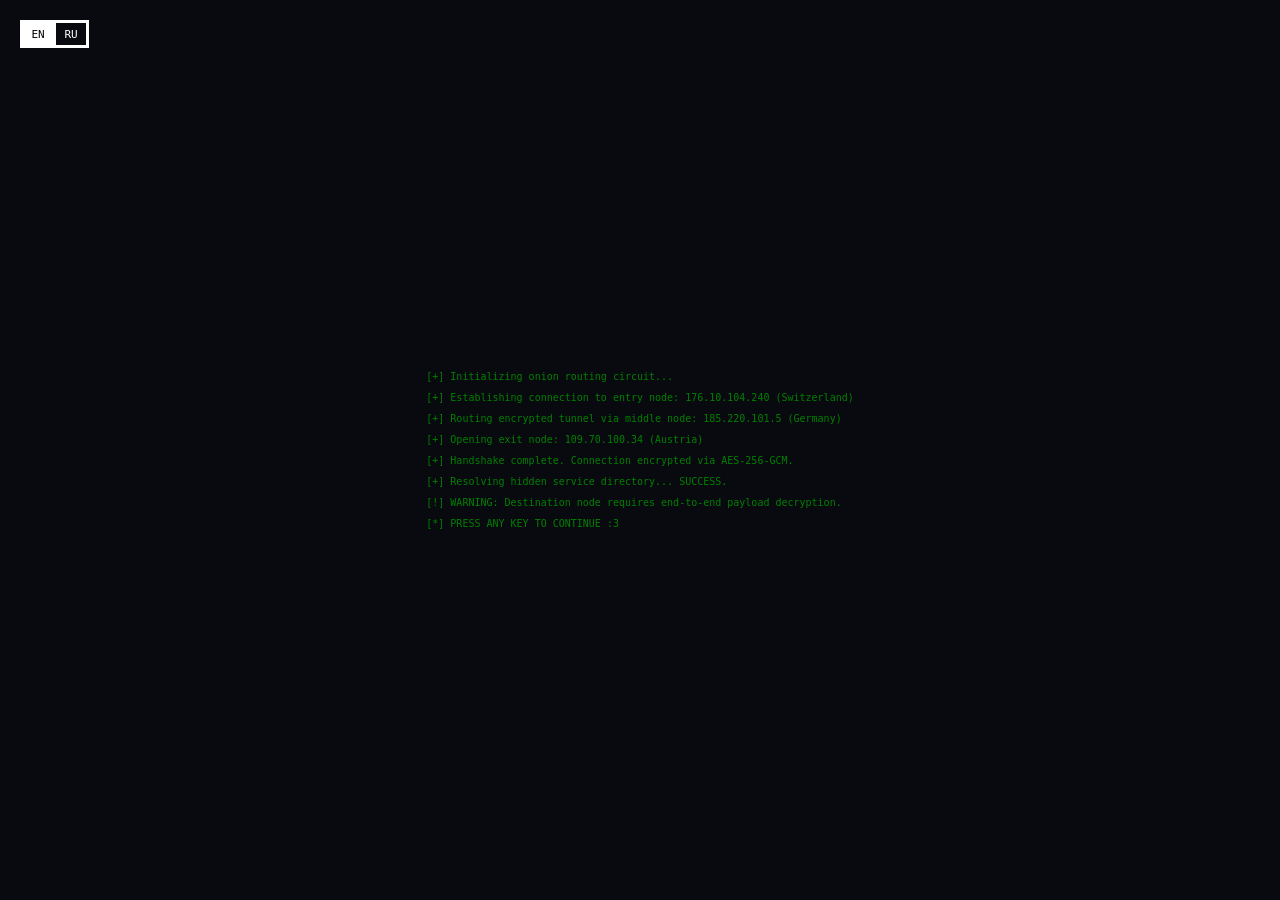
<file: index.html>
<!DOCTYPE html>
<html lang="en">
<head>
    <meta charset="UTF-8">
    <meta name="viewport" content="width=device-width, initial-scale=1.0">
    <title>Welcome</title>
    <link rel="stylesheet" href="styles.css">
</head>
<body data-i18n-title="title.welcome">

    <div class="lang-switch" role="group" aria-label="Language">
        <button type="button" class="lang-btn" data-lang="en">EN</button>
        <button type="button" class="lang-btn" data-lang="ru">RU</button>
    </div>

    <div class="welcome-text">
        <p style="--delay: 1" data-i18n="index.1">[+] Initializing onion routing circuit...</p>
        <p style="--delay: 2" data-i18n="index.2">[+] Establishing connection to entry node: 176.10.104.240 (Switzerland)</p>
        <p style="--delay: 3" data-i18n="index.3">[+] Routing encrypted tunnel via middle node: 185.220.101.5 (Germany)</p>
        <p style="--delay: 4" data-i18n="index.4">[+] Opening exit node: 109.70.100.34 (Austria)</p>
        <p style="--delay: 5" data-i18n="index.5">[+] Handshake complete. Connection encrypted via AES-256-GCM.</p>
        <p style="--delay: 6" data-i18n="index.6">[+] Resolving hidden service directory... SUCCESS.</p>
        <p style="--delay: 7" data-i18n="index.7">[!] WARNING: Destination node requires end-to-end payload decryption.</p>
        <p style="--delay: 9" data-i18n="index.8">[*] PRESS ANY KEY TO CONTINUE :3</p>
    </div>

    <script src="i18n.js"></script>
    <script>
        document.addEventListener('DOMContentLoaded', function() {
            function goToMain() {
                window.location.href = 'main.html';
            }
            document.addEventListener('keydown', goToMain);
            document.addEventListener('touchend', function (e) {
                if (e.target.closest('.lang-btn')) return;
                goToMain();
            });
        });
    </script>

</body>
</html>
</file>
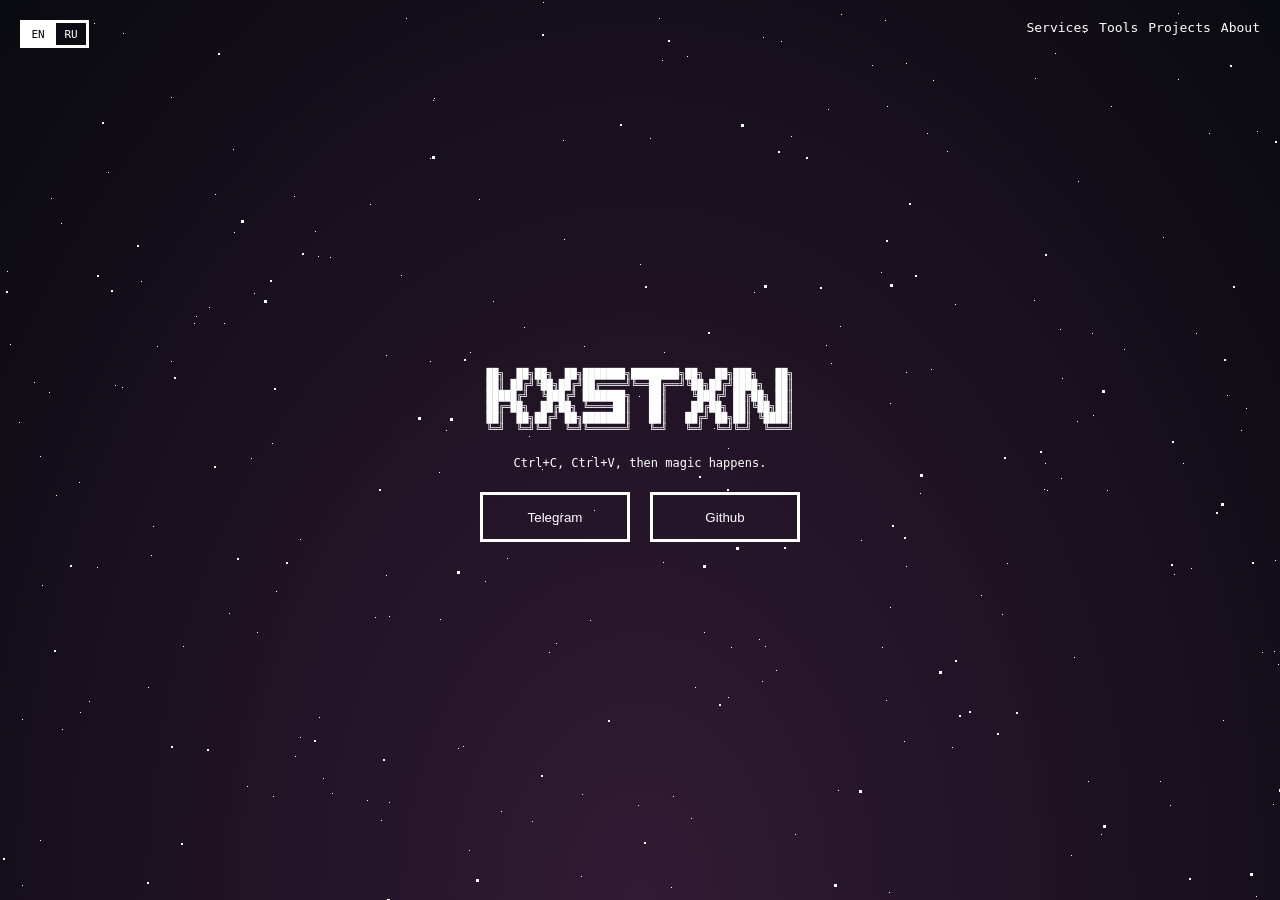
<file: main.html>
<!DOCTYPE html>
<html lang="en">
<head>
    <meta charset="UTF-8">
    <meta name="viewport" content="width=device-width, initial-scale=1.0">
    <link rel="stylesheet" href="background.css">
    <link rel="stylesheet" href="styles.css">
    <title>kxstxn :3</title>
</head>
<body data-i18n-title="title.main">
<div class="container">
  <div id="stars"></div>
  <div id="stars2"></div>
  <div id="stars3"></div>
  <div></div>
</div>

    <div class="navbar">
        <a href="services.html" data-i18n="nav.services">Services</a>
        <a href="tools.html" data-i18n="nav.tools">Tools</a>
        <a href="projects.html" data-i18n="nav.projects">Projects</a>
        <a href="about.html" data-i18n="nav.about">About</a>
        <div class="lang-switch" role="group" aria-label="Language">
            <button type="button" class="lang-btn" data-lang="en">EN</button>
            <button type="button" class="lang-btn" data-lang="ru">RU</button>
        </div>
    </div>
<div id="hero-main">
    <pre id="ascii-logo">██╗  ██╗██╗  ██╗███████╗████████╗██╗  ██╗███╗   ██╗
██║ ██╔╝╚██╗██╔╝██╔════╝╚══██╔══╝╚██╗██╔╝████╗  ██║
█████╔╝  ╚███╔╝ ███████╗   ██║    ╚███╔╝ ██╔██╗ ██║
██╔═██╗  ██╔██╗ ╚════██║   ██║    ██╔██╗ ██║╚██╗██║
██║  ██╗██╔╝ ██╗███████║   ██║   ██╔╝ ██╗██║ ╚████║
╚═╝  ╚═╝╚═╝  ╚═╝╚══════╝   ╚═╝   ╚═╝  ╚═╝╚═╝  ╚═══╝</pre>

<p class="text" data-i18n="main.tagline">Ctrl+C, Ctrl+V, then magic happens.</p>

<div id="main-buttons">
    <button class="buttons" data-i18n="main.telegram" onclick="window.location.href='https://t.me/kxstxn'">Telegram</button>
    <button class="buttons" data-i18n="main.github" onclick="window.location.href='https://github.com/kxstxn'">Github</button>
</div>

</div>

<script src="i18n.js"></script>
</body>
</html>
</file>
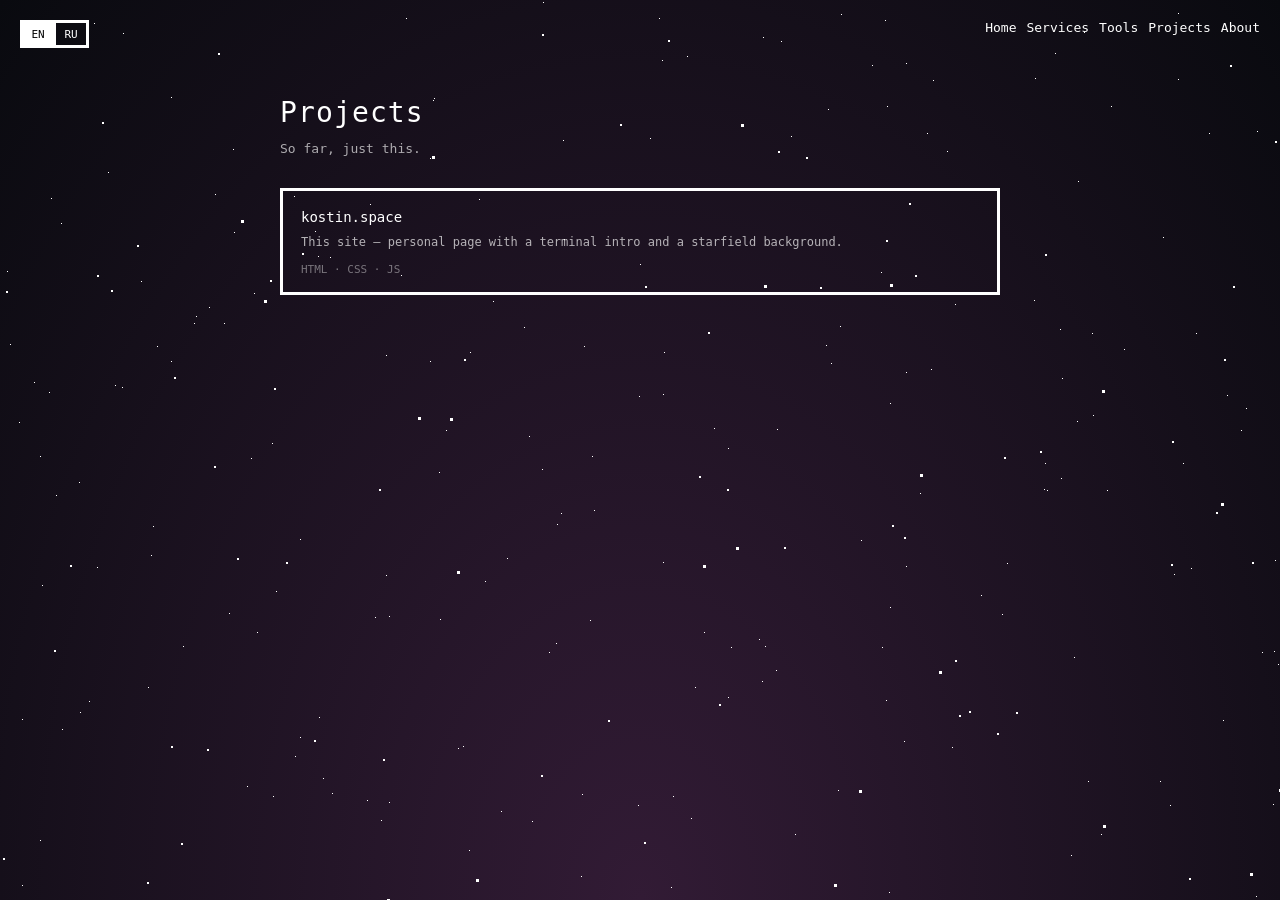
<file: projects.html>
<!DOCTYPE html>
<html lang="en">
<head>
    <meta charset="UTF-8">
    <meta name="viewport" content="width=device-width, initial-scale=1.0">
    <title>Projects — kxstxn</title>
    <link rel="stylesheet" href="background.css">
    <link rel="stylesheet" href="styles.css">
</head>
<body data-i18n-title="title.projects">
<div class="container">
  <div id="stars"></div>
  <div id="stars2"></div>
  <div id="stars3"></div>
</div>

    <div class="navbar">
        <a href="main.html" data-i18n="nav.home">Home</a>
        <a href="services.html" data-i18n="nav.services">Services</a>
        <a href="tools.html" data-i18n="nav.tools">Tools</a>
        <a href="projects.html" data-i18n="nav.projects">Projects</a>
        <a href="about.html" data-i18n="nav.about">About</a>
        <div class="lang-switch" role="group" aria-label="Language">
            <button type="button" class="lang-btn" data-lang="en">EN</button>
            <button type="button" class="lang-btn" data-lang="ru">RU</button>
        </div>
    </div>

    <main class="page">
        <header class="page-header">
            <h1 class="page-title" data-i18n="projects.title">Projects</h1>
            <p class="page-lead" data-i18n="projects.lead">So far, just this.</p>
        </header>

        <ul class="cards">
            <li class="glass card">
                <span class="card-title">kostin.space</span>
                <p class="card-text" data-i18n="projects.site.text">This site — personal page with a terminal intro and a starfield background.</p>
                <span class="card-meta">HTML · CSS · JS</span>
            </li>
        </ul>
    </main>

<script src="i18n.js"></script>
</body>
</html>
</file>
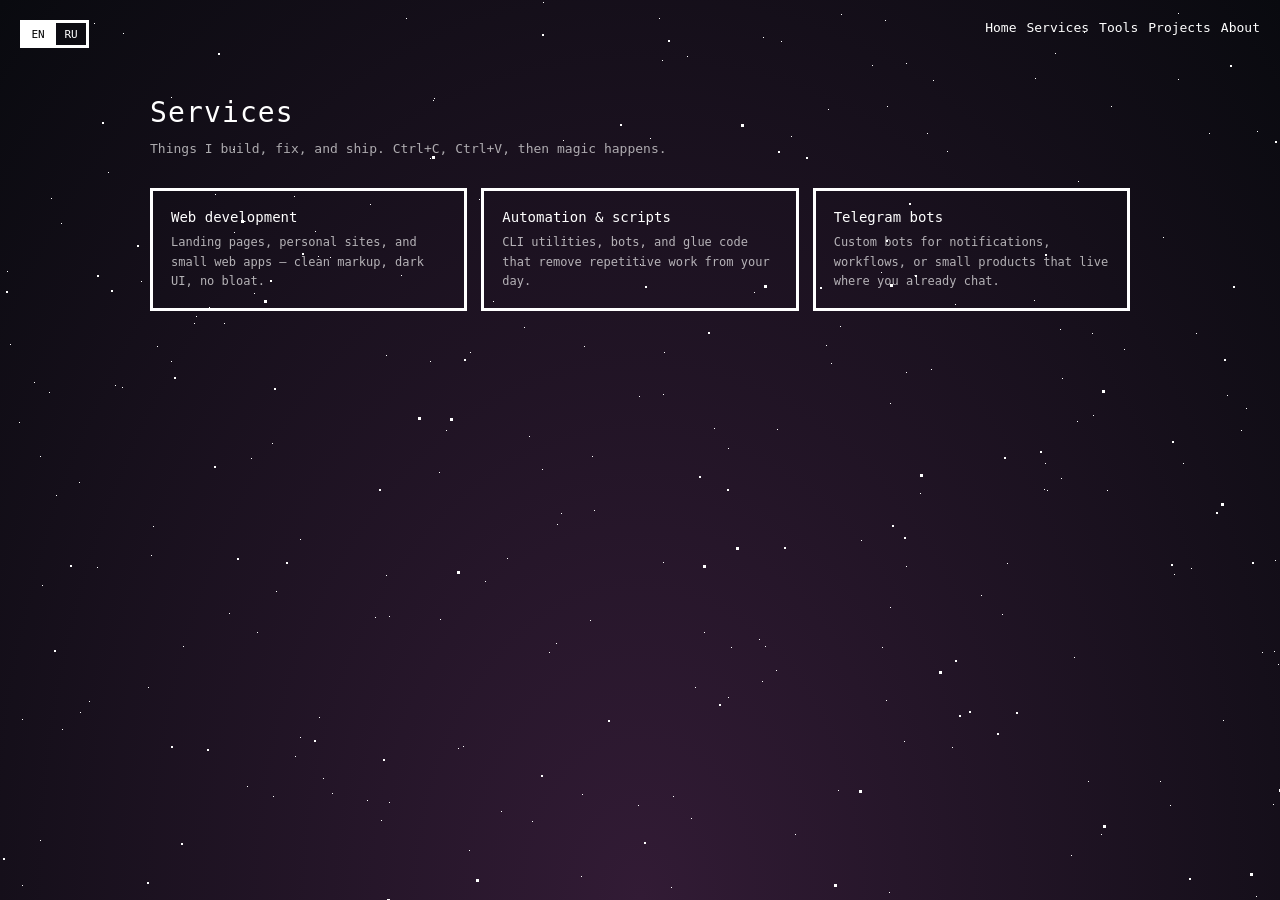
<file: services.html>
<!DOCTYPE html>
<html lang="en">
<head>
    <meta charset="UTF-8">
    <meta name="viewport" content="width=device-width, initial-scale=1.0">
    <title>Services — kxstxn</title>
    <link rel="stylesheet" href="background.css">
    <link rel="stylesheet" href="styles.css">
</head>
<body data-i18n-title="title.services">
<div class="container">
  <div id="stars"></div>
  <div id="stars2"></div>
  <div id="stars3"></div>
</div>

    <div class="navbar">
        <a href="main.html" data-i18n="nav.home">Home</a>
        <a href="services.html" data-i18n="nav.services">Services</a>
        <a href="tools.html" data-i18n="nav.tools">Tools</a>
        <a href="projects.html" data-i18n="nav.projects">Projects</a>
        <a href="about.html" data-i18n="nav.about">About</a>
        <div class="lang-switch" role="group" aria-label="Language">
            <button type="button" class="lang-btn" data-lang="en">EN</button>
            <button type="button" class="lang-btn" data-lang="ru">RU</button>
        </div>
    </div>

    <main class="page page-wide">
        <header class="page-header">
            <h1 class="page-title" data-i18n="services.title">Services</h1>
            <p class="page-lead" data-i18n="services.lead">Things I build, fix, and ship. Ctrl+C, Ctrl+V, then magic happens.</p>
        </header>

        <ul class="cards three-col">
            <li class="glass card">
                <span class="card-title" data-i18n="services.web.title">Web development</span>
                <p class="card-text" data-i18n="services.web.text">Landing pages, personal sites, and small web apps — clean markup, dark UI, no bloat.</p>
            </li>
            <li class="glass card">
                <span class="card-title" data-i18n="services.auto.title">Automation &amp; scripts</span>
                <p class="card-text" data-i18n="services.auto.text">CLI utilities, bots, and glue code that remove repetitive work from your day.</p>
            </li>
            <li class="glass card">
                <span class="card-title" data-i18n="services.bots.title">Telegram bots</span>
                <p class="card-text" data-i18n="services.bots.text">Custom bots for notifications, workflows, or small products that live where you already chat.</p>
            </li>
        </ul>
    </main>

<script src="i18n.js"></script>
</body>
</html>
</file>
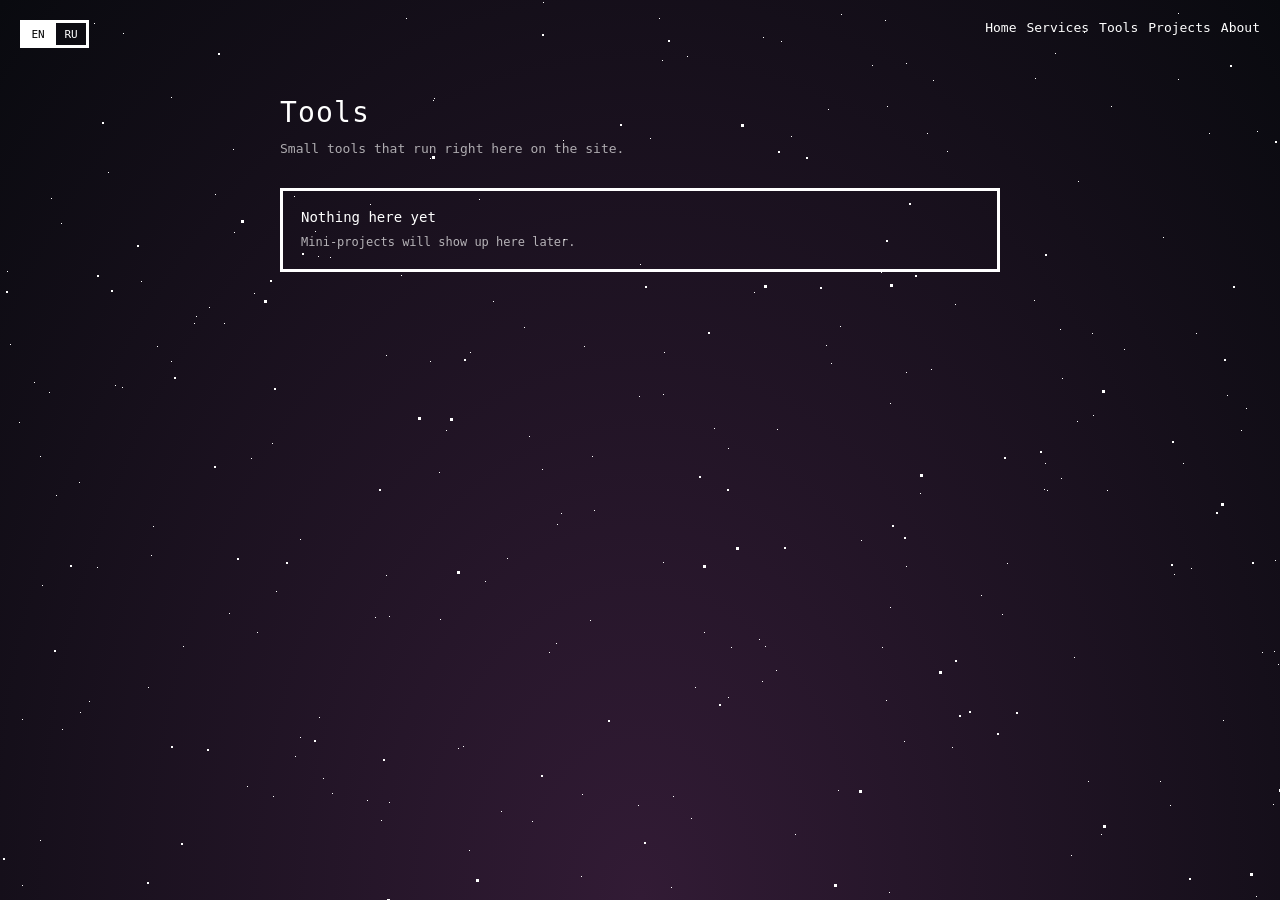
<file: tools.html>
<!DOCTYPE html>
<html lang="en">
<head>
    <meta charset="UTF-8">
    <meta name="viewport" content="width=device-width, initial-scale=1.0">
    <title>Tools — kxstxn</title>
    <link rel="stylesheet" href="background.css">
    <link rel="stylesheet" href="styles.css">
</head>
<body data-i18n-title="title.tools">
<div class="container">
  <div id="stars"></div>
  <div id="stars2"></div>
  <div id="stars3"></div>
</div>

    <div class="navbar">
        <a href="main.html" data-i18n="nav.home">Home</a>
        <a href="services.html" data-i18n="nav.services">Services</a>
        <a href="tools.html" data-i18n="nav.tools">Tools</a>
        <a href="projects.html" data-i18n="nav.projects">Projects</a>
        <a href="about.html" data-i18n="nav.about">About</a>
        <div class="lang-switch" role="group" aria-label="Language">
            <button type="button" class="lang-btn" data-lang="en">EN</button>
            <button type="button" class="lang-btn" data-lang="ru">RU</button>
        </div>
    </div>

    <main class="page">
        <header class="page-header">
            <h1 class="page-title" data-i18n="tools.title">Tools</h1>
            <p class="page-lead" data-i18n="tools.lead">Small tools that run right here on the site.</p>
        </header>

        <ul class="cards">
            <li class="glass card">
                <span class="card-title" data-i18n="tools.empty.title">Nothing here yet</span>
                <p class="card-text" data-i18n="tools.empty.text">Mini-projects will show up here later.</p>
            </li>
        </ul>
    </main>

<script src="i18n.js"></script>
</body>
</html>
</file>
<file: styles.css>
body {
    background-color: #090a0f;
    font-family: 'JetBrains Mono', monospace;
    margin: 0;
    min-height: 100vh;
}

#soon {
    position: absolute;
    top: 50%;
    left: 50%;
    transform: translate(-50%, -50%);
    font-size: 15px;
    color: white;
}


a{
    color: inherit;
    text-decoration: none;
}

.text {
    color: white;
    font-size: 12px;
}

.buttons {
    width: 150px;
    height: 50px;
    border: 3px solid white;
    background: none;
    color: white;
    transition: background-color 0.3s ease;
}


.navbar {
    position: fixed;
    top: 0;
    right: 0;
    z-index: 10;
    color: white;
    display: flex;
    align-items: center;
    gap: 10px;
    padding: 20px;
}

.navbar a {
    font-size: 13px;
    transition: opacity 0.2s ease;
}

.navbar a:hover {
    opacity: 0.6;
}

.lang-switch {
    position: fixed;
    top: 20px;
    left: 20px;
    z-index: 10;
    display: flex;
    gap: 0;
}

.lang-btn {
    height: 28px;
    min-width: 36px;
    padding: 0 8px;
    border: 3px solid white;
    background: none;
    color: white;
    font-family: inherit;
    font-size: 11px;
    cursor: pointer;
    transition: background-color 0.3s ease, color 0.3s ease;
}

.lang-btn + .lang-btn {
    margin-left: -3px;
}

.lang-btn:hover,
.lang-btn.active {
    background-color: white;
    color: black;
}


.welcome-text {
    position: absolute;
    top: 50%;
    left: 50%;
    transform: translate(-50%, -50%);
    font-size: 10px;
    color: green;
}

.welcome-text p {
    opacity: 0;
    animation: fadeIn 0.5s ease;
    animation-delay: calc(var(--delay) * 0.33s);
    animation-fill-mode: forwards;
}

@keyframes fadeIn {
    from { opacity: 0; }
    to { opacity: 1; }
}



#ascii-logo {
    color: white;
    font-size: 10px;
    margin-bottom: 0px;
}

#main-buttons {
    display: flex;
    gap: 20px;
}

#hero-main {
    display: flex;
    flex-direction: column;
    gap: 10px;
    align-items: center;  
    position: absolute;
    left: 50%;
    top: 50%;
    transform: translate(-50%, -50%);
    align-items: center;
}


.buttons:hover{
    cursor: pointer;
    background-color: white;
    color: black;
}

.page {
    position: relative;
    z-index: 1;
    max-width: 720px;
    margin: 0 auto;
    padding: 96px 24px 72px;
    color: white;
}

.page-wide {
    max-width: 980px;
}

.page-header {
    margin-bottom: 28px;
}

.page-title {
    font-size: 28px;
    font-weight: 400;
    margin: 0 0 10px;
    letter-spacing: 0.04em;
}

.page-lead {
    font-size: 13px;
    color: rgba(255, 255, 255, 0.65);
    margin: 0;
    line-height: 1.6;
}

.glass {
    background: none;
    border: 3px solid white;
    border-radius: 0;
    box-shadow: none;
    backdrop-filter: none;
    -webkit-backdrop-filter: none;
}

.cards {
    display: grid;
    gap: 14px;
    list-style: none;
    padding: 0;
    margin: 0 0 14px;
}

.cards.two-col {
    grid-template-columns: 1fr 1fr;
}

.cards.three-col {
    grid-template-columns: 1fr 1fr 1fr;
}

.card {
    padding: 18px 18px 16px;
}

.card-title {
    position: relative;
    display: block;
    font-size: 14px;
    color: white;
    margin: 0 0 8px;
}

.card-text {
    position: relative;
    display: block;
    font-size: 12px;
    color: rgba(255, 255, 255, 0.68);
    line-height: 1.65;
    margin: 0;
}

.card-meta {
    position: relative;
    display: block;
    font-size: 11px;
    color: rgba(255, 255, 255, 0.42);
    margin-top: 10px;
}

.card-list {
    position: relative;
    margin: 0;
    padding-left: 18px;
}

.card-list li {
    font-size: 12px;
    color: rgba(255, 255, 255, 0.72);
    line-height: 1.65;
}

.card-list li + li {
    margin-top: 6px;
}

.page a.link {
    color: white;
    text-decoration: underline;
    text-underline-offset: 3px;
}

.page a.link:hover {
    color: rgba(255, 255, 255, 0.7);
}

.profile {
    display: flex;
    flex-direction: column;
    gap: 14px;
}

.profile-hero {
    padding: 20px;
}

.profile-body {
    position: relative;
    padding: 0;
}

.profile-avatar {
    position: relative;
    z-index: 2;
    width: 88px;
    height: 88px;
    margin-top: 0;
    border-radius: 0;
    object-fit: cover;
    border: 3px solid white;
    background: none;
}

.profile-top {
    display: flex;
    align-items: flex-start;
    justify-content: space-between;
    gap: 16px;
    margin-top: 14px;
}

.profile-identity {
    min-width: 0;
}

.profile-name {
    position: relative;
    margin: 0;
    font-size: 22px;
    font-weight: 400;
    letter-spacing: 0.02em;
}

.profile-handle {
    position: relative;
    display: block;
    margin-top: 4px;
    font-size: 13px;
    color: rgba(255, 255, 255, 0.5);
}

.profile-status {
    position: relative;
    display: inline-flex;
    align-items: center;
    gap: 8px;
    margin-top: 10px;
    padding: 6px 10px;
    border-radius: 0;
    font-size: 11px;
    color: rgba(255, 255, 255, 0.78);
    background: none;
    border: 3px solid white;
}

.profile-status-dot {
    width: 7px;
    height: 7px;
    border-radius: 0;
    background: #5dce8a;
}

.profile-actions {
    position: relative;
    display: flex;
    flex-shrink: 0;
    gap: 8px;
}

.profile-btn {
    display: inline-flex;
    align-items: center;
    justify-content: center;
    height: 40px;
    padding: 0 16px;
    border-radius: 0;
    font-size: 12px;
    color: white;
    border: 3px solid white;
    background: none;
    transition: background-color 0.3s ease, color 0.3s ease;
}

.profile-btn:hover {
    background-color: white;
    color: black;
}

.profile-btn.ghost {
    background: none;
}

.profile-bio {
    position: relative;
    margin: 16px 0 0;
    font-size: 13px;
    line-height: 1.7;
    color: rgba(255, 255, 255, 0.78);
}

.profile-meta {
    position: relative;
    display: flex;
    flex-wrap: wrap;
    gap: 10px 18px;
    margin-top: 14px;
    font-size: 12px;
    color: rgba(255, 255, 255, 0.55);
}

.profile-meta span {
    display: inline-flex;
    align-items: center;
    gap: 6px;
}

.profile-stats {
    display: grid;
    grid-template-columns: repeat(3, 1fr);
    gap: 10px;
}

.stat-card {
    text-align: center;
    padding: 16px 12px;
}

.stat-value {
    position: relative;
    display: block;
    font-size: 18px;
    color: white;
    margin-bottom: 4px;
}

.stat-label {
    position: relative;
    display: block;
    font-size: 11px;
    color: rgba(255, 255, 255, 0.5);
}

.tags {
    position: relative;
    display: flex;
    flex-wrap: wrap;
    gap: 8px;
    margin: 0;
    padding: 0;
    list-style: none;
}

.tag {
    padding: 6px 10px;
    border-radius: 0;
    font-size: 11px;
    color: white;
    background: none;
    border: 3px solid white;
}

.timeline {
    position: relative;
    display: flex;
    flex-direction: column;
    gap: 14px;
    margin: 0;
    padding: 0;
    list-style: none;
}

.timeline-item {
    position: relative;
    padding-left: 16px;
    border-left: 3px solid white;
}

.timeline-item::before {
    content: "";
    position: absolute;
    left: -5px;
    top: 5px;
    width: 7px;
    height: 7px;
    border-radius: 0;
    background: white;
}

.timeline-when {
    display: block;
    font-size: 11px;
    color: rgba(255, 255, 255, 0.42);
    margin-bottom: 4px;
}

.timeline-what {
    display: block;
    font-size: 12px;
    color: rgba(255, 255, 255, 0.78);
    line-height: 1.55;
}

@media (max-width: 560px) {
    .cards.two-col,
    .cards.three-col {
        grid-template-columns: 1fr;
    }

    .navbar {
        flex-wrap: wrap;
        max-width: calc(100% - 100px);
        justify-content: flex-end;
    }

    .profile-top {
        flex-direction: column;
    }

    .profile-actions {
        width: 100%;
    }

    .profile-btn {
        flex: 1;
    }

    .profile-stats {
        grid-template-columns: 1fr;
    }
}
</file>
<file: background.css>
.container {

  position: fixed;
  top: 0;
  left: 0;
  z-index: -1;

  height: 100vh;
  width: 100vw;    
  background: radial-gradient(ellipse at bottom, #321b35 0%, #090a0f 100%);
  overflow: hidden;
}

#stars {
  width: 1px;
  height: 1px;
  background: transparent;
  box-shadow:
    501px 811px #fff,
    1450px 1324px #fff,
    1093px 1780px #fff,
    1469px 678px #fff,
    904px 741px #fff,
    1160px 781px #fff,
    1841px 1962px #fff,
    1630px 1667px #fff,
    1788px 676px #fff,
    367px 1734px #fff,
    1343px 156px #fff,
    1283px 1142px #fff,
    1062px 378px #fff,
    1395px 467px #fff,
    1017px 1891px #fff,
    137px 1114px #fff,
    1767px 1403px #fff,
    1543px 11px #fff,
    1078px 181px #fff,
    1189px 1574px #fff,
    1697px 1551px #fff,
    439px 472px #fff,
    1491px 677px #fff,
    1364px 599px #fff,
    34px 382px #fff,
    1221px 1584px #fff,
    1266px 1499px #fff,
    169px 1907px #fff,
    1219px 1125px #fff,
    659px 18px #fff,
    1731px 1959px #fff,
    332px 1216px #fff,
    1913px 788px #fff,
    80px 712px #fff,
    326px 1605px #fff,
    574px 1502px #fff,
    473px 1653px #fff,
    404px 975px #fff,
    322px 1797px #fff,
    425px 1321px #fff,
    1121px 1797px #fff,
    731px 647px #fff,
    891px 1584px #fff,
    1523px 109px #fff,
    1379px 244px #fff,
    865px 1064px #fff,
    493px 956px #fff,
    624px 1380px #fff,
    440px 619px #fff,
    1630px 767px #fff,
    955px 1196px #fff,
    62px 729px #fff,
    126px 946px #fff,
    1256px 896px #fff,
    1444px 256px #fff,
    661px 1628px #fff,
    1078px 1716px #fff,
    300px 737px #fff,
    1734px 413px #fff,
    1296px 129px #fff,
    1771px 1678px #fff,
    977px 1764px #fff,
    1879px 549px #fff,
    665px 1531px #fff,
    89px 701px #fff,
    1084px 1183px #fff,
    1597px 1576px #fff,
    1354px 1774px #fff,
    554px 1471px #fff,
    1469px 287px #fff,
    887px 106px #fff,
    1962px 766px #fff,
    638px 805px #fff,
    1651px 741px #fff,
    1517px 1826px #fff,
    24px 1152px #fff,
    507px 558px #fff,
    1262px 652px #fff,
    246px 1048px #fff,
    1077px 421px #fff,
    1866px 1847px #fff,
    1986px 1561px #fff,
    704px 632px #fff,
    1991px 1875px #fff,
    1227px 395px #fff,
    45px 1116px #fff,
    247px 786px #fff,
    890px 607px #fff,
    787px 1235px #fff,
    557px 524px #fff,
    1582px 1285px #fff,
    1725px 1366px #fff,
    952px 747px #fff,
    251px 458px #fff,
    1500px 1250px #fff,
    1999px 1734px #fff,
    1336px 1955px #fff,
    1705px 1464px #fff,
    728px 697px #fff,
    594px 510px #fff,
    1345px 1990px #fff,
    1919px 1803px #fff,
    1117px 966px #fff,
    1629px 97px #fff,
    1046px 1196px #fff,
    810px 1092px #fff,
    722px 976px #fff,
    406px 18px #fff,
    1665px 1860px #fff,
    1758px 1628px #fff,
    1183px 463px #fff,
    564px 239px #fff,
    13px 1767px #fff,
    1482px 1472px #fff,
    1700px 347px #fff,
    1362px 244px #fff,
    1141px 1708px #fff,
    22px 885px #fff,
    374px 1309px #fff,
    1034px 1037px #fff,
    1725px 1086px #fff,
    1343px 1921px #fff,
    596px 903px #fff,
    1061px 478px #fff,
    18px 1409px #fff,
    729px 1364px #fff,
    264px 911px #fff,
    677px 1442px #fff,
    123px 33px #fff,
    1303px 646px #fff,
    1945px 792px #fff,
    1305px 938px #fff,
    918px 1536px #fff,
    620px 948px #fff,
    183px 646px #fff,
    695px 687px #fff,
    881px 272px #fff,
    1521px 1212px #fff,
    1423px 1022px #fff,
    1545px 1271px #fff,
    1393px 348px #fff,
    685px 1910px #fff,
    1446px 856px #fff,
    73px 1201px #fff,
    736px 999px #fff,
    673px 796px #fff,
    469px 850px #fff,
    1912px 142px #fff,
    1278px 664px #fff,
    184px 1990px #fff,
    1173px 1312px #fff,
    782px 1879px #fff,
    323px 1035px #fff,
    611px 908px #fff,
    565px 1449px #fff,
    748px 1713px #fff,
    1047px 490px #fff,
    1040px 1872px #fff,
    1818px 1659px #fff,
    1806px 1327px #fff,
    386px 575px #fff,
    1550px 463px #fff,
    148px 687px #fff,
    651px 1683px #fff,
    1588px 1194px #fff,
    1831px 2px #fff,
    581px 876px #fff,
    1396px 1743px #fff,
    1212px 1810px #fff,
    421px 1920px #fff,
    658px 1461px #fff,
    1859px 1809px #fff,
    1456px 388px #fff,
    186px 1627px #fff,
    1528px 1145px #fff,
    171px 97px #fff,
    674px 1072px #fff,
    676px 1052px #fff,
    1165px 1131px #fff,
    1088px 781px #fff,
    1231px 948px #fff,
    330px 257px #fff,
    426px 1046px #fff,
    549px 652px #fff,
    1338px 74px #fff,
    1749px 364px #fff,
    931px 369px #fff,
    383px 1428px #fff,
    1558px 389px #fff,
    927px 133px #fff,
    234px 1888px #fff,
    1785px 1617px #fff,
    556px 643px #fff,
    401px 275px #fff,
    406px 1644px #fff,
    1253px 1852px #fff,
    1599px 883px #fff,
    744px 1721px #fff,
    524px 1297px #fff,
    1226px 1177px #fff,
    1679px 55px #fff,
    874px 1811px #fff,
    838px 790px #fff,
    1241px 430px #fff,
    1676px 652px #fff,
    1191px 568px #fff,
    53px 1990px #fff,
    1163px 237px #fff,
    61px 223px #fff,
    592px 456px #fff,
    1844px 271px #fff,
    1324px 1488px #fff,
    1373px 717px #fff,
    1822px 709px #fff,
    1464px 941px #fff,
    1445px 1118px #fff,
    991px 1414px #fff,
    1964px 1076px #fff,
    108px 172px #fff,
    641px 1722px #fff,
    1539px 427px #fff,
    1697px 45px #fff,
    1301px 1353px #fff,
    1060px 329px #fff,
    967px 1396px #fff,
    493px 301px #fff,
    1228px 1406px #fff,
    1211px 1653px #fff,
    444px 1822px #fff,
    1746px 353px #fff,
    1449px 381px #fff,
    671px 887px #fff,
    650px 138px #fff,
    30px 1839px #fff,
    1094px 1405px #fff,
    273px 796px #fff,
    1618px 1964px #fff,
    1045px 1849px #fff,
    1472px 1155px #fff,
    1529px 1312px #fff,
    728px 448px #fff,
    44px 1908px #fff,
    691px 818px #fff,
    254px 293px #fff,
    1981px 1133px #fff,
    1307px 375px #fff,
    196px 316px #fff,
    1241px 1975px #fff,
    1138px 1706px #fff,
    1769px 463px #fff,
    1768px 1428px #fff,
    1730px 590px #fff,
    1780px 523px #fff,
    1862px 1526px #fff,
    1613px 909px #fff,
    1266px 1781px #fff,
    470px 352px #fff,
    699px 1682px #fff,
    1002px 614px #fff,
    1209px 133px #fff,
    1842px 518px #fff,
    1422px 1836px #fff,
    1720px 1901px #fff,
    470px 1788px #fff,
    1355px 1387px #fff,
    146px 1162px #fff,
    933px 80px #fff,
    681px 1063px #fff,
    313px 1341px #fff,
    740px 1498px #fff,
    168px 1014px #fff,
    345px 1355px #fff,
    1498px 1562px #fff,
    1626px 1358px #fff,
    890px 403px #fff,
    663px 562px #fff,
    1481px 168px #fff,
    22px 719px #fff,
    774px 1041px #fff,
    1899px 829px #fff,
    430px 158px #fff,
    430px 361px #fff,
    1592px 1334px #fff,
    224px 323px #fff,
    1639px 1131px #fff,
    7px 271px #fff,
    1646px 1514px #fff,
    1605px 1444px #fff,
    1820px 1665px #fff,
    1549px 1641px #fff,
    1609px 1377px #fff,
    486px 1098px #fff,
    229px 613px #fff,
    542px 1694px #fff,
    318px 256px #fff,
    1861px 918px #fff,
    889px 892px #fff,
    442px 1524px #fff,
    19px 422px #fff,
    1935px 1908px #fff,
    828px 109px #fff,
    862px 1248px #fff,
    1275px 560px #fff,
    906px 63px #fff,
    337px 1605px #fff,
    1691px 918px #fff,
    1414px 679px #fff,
    1726px 749px #fff,
    1540px 1149px #fff,
    1337px 1466px #fff,
    446px 430px #fff,
    676px 1616px #fff,
    840px 326px #fff,
    976px 977px #fff,
    1840px 642px #fff,
    1273px 804px #fff,
    1071px 928px #fff,
    1292px 1675px #fff,
    29px 1148px #fff,
    1585px 135px #fff,
    1007px 563px #fff,
    1035px 78px #fff,
    1174px 574px #fff,
    120px 1304px #fff,
    845px 1292px #fff,
    861px 540px #fff,
    234px 232px #fff,
    1940px 1367px #fff,
    759px 639px #fff,
    1775px 1381px #fff,
    906px 372px #fff,
    1104px 1165px #fff,
    1524px 911px #fff,
    1882px 330px #fff,
    1389px 700px #fff,
    300px 1629px #fff,
    220px 1614px #fff,
    563px 140px #fff,
    1611px 1586px #fff,
    793px 1316px #fff,
    325px 1070px #fff,
    1722px 1462px #fff,
    1406px 1120px #fff,
    1169px 1768px #fff,
    1956px 1053px #fff,
    959px 1587px #fff,
    585px 1566px #fff,
    370px 204px #fff,
    1606px 1416px #fff,
    443px 1606px #fff,
    1499px 1102px #fff,
    1943px 105px #fff,
    1121px 1594px #fff,
    1512px 32px #fff,
    871px 1425px #fff,
    433px 100px #fff,
    294px 1471px #fff,
    1688px 1755px #fff,
    1666px 591px #fff,
    1034px 300px #fff,
    734px 1178px #fff,
    1342px 313px #fff,
    1616px 1590px #fff,
    1763px 1472px #fff,
    632px 1935px #fff,
    1708px 872px #fff,
    1871px 915px #fff,
    1829px 1020px #fff,
    1599px 578px #fff,
    42px 585px #fff,
    1163px 1382px #fff,
    1744px 1272px #fff,
    984px 1426px #fff,
    1786px 1584px #fff,
    1813px 379px #fff,
    1867px 1127px #fff,
    97px 567px #fff,
    626px 988px #fff,
    1178px 79px #fff,
    1703px 211px #fff,
    961px 1785px #fff,
    110px 975px #fff,
    953px 1941px #fff,
    1027px 1790px #fff,
    1665px 107px #fff,
    11px 964px #fff,
    1718px 1147px #fff,
    21px 1728px #fff,
    1358px 1922px #fff,
    872px 65px #fff,
    1191px 1635px #fff,
    762px 681px #fff,
    1519px 1033px #fff,
    906px 566px #fff,
    1074px 657px #fff,
    1093px 415px #fff,
    51px 198px #fff,
    1075px 1418px #fff,
    1547px 1070px #fff,
    225px 920px #fff,
    850px 1974px #fff,
    981px 595px #fff,
    1425px 131px #fff,
    460px 917px #fff,
    56px 495px #fff,
    714px 428px #fff,
    920px 493px #fff,
    470px 1521px #fff,
    532px 821px #fff,
    1905px 71px #fff,
    883px 1501px #fff,
    294px 196px #fff,
    381px 1999px #fff,
    332px 793px #fff,
    1246px 408px #fff,
    233px 149px #fff,
    315px 231px #fff,
    1594px 1302px #fff,
    696px 1585px #fff,
    791px 136px #fff,
    479px 199px #fff,
    1627px 1413px #fff,
    1824px 924px #fff,
    1631px 342px #fff,
    1251px 1151px #fff,
    284px 1781px #fff,
    497px 1052px #fff,
    204px 1161px #fff,
    646px 1499px #fff,
    1762px 558px #fff,
    854px 1833px #fff,
    883px 945px #fff,
    44px 982px #fff,
    1101px 834px #fff,
    515px 1748px #fff,
    1578px 1435px #fff,
    819px 1258px #fff,
    776px 670px #fff,
    115px 385px #fff,
    1478px 434px #fff,
    885px 20px #fff,
    192px 1513px #fff,
    78px 1129px #fff,
    1774px 1105px #fff,
    955px 1149px #fff,
    1817px 1929px #fff,
    1106px 1832px #fff,
    1107px 1997px #fff,
    94px 23px #fff,
    243px 982px #fff,
    43px 1972px #fff,
    1798px 673px #fff,
    1131px 1589px #fff,
    841px 14px #fff,
    826px 345px #fff,
    687px 56px #fff,
    1084px 32px #fff,
    1887px 1878px #fff,
    153px 526px #fff,
    1828px 253px #fff,
    1947px 1105px #fff,
    886px 700px #fff,
    1307px 1723px #fff,
    1274px 651px #fff,
    1530px 837px #fff,
    1699px 1637px #fff,
    1703px 1331px #fff,
    1929px 1557px #fff,
    1763px 737px #fff,
    1118px 1680px #fff,
    1545px 692px #fff,
    1462px 1092px #fff,
    208px 1667px #fff,
    1393px 859px #fff,
    186px 1794px #fff,
    351px 1199px #fff,
    642px 1995px #fff,
    1061px 1726px #fff,
    1708px 115px #fff,
    1233px 1305px #fff,
    637px 1786px #fff,
    1730px 603px #fff,
    75px 1240px #fff,
    1704px 1326px #fff,
    584px 346px #fff,
    438px 1554px #fff,
    561px 513px #fff,
    1382px 225px #fff,
    467px 1674px #fff,
    1403px 815px #fff,
    1546px 1835px #fff,
    127px 1119px #fff,
    276px 591px #fff,
    688px 1458px #fff,
    765px 646px #fff,
    474px 984px #fff,
    171px 361px #fff,
    94px 1480px #fff,
    1962px 1666px #fff,
    909px 1037px #fff,
    1725px 222px #fff,
    253px 1355px #fff,
    1892px 1901px #fff,
    275px 1847px #fff,
    28px 1184px #fff,
    1725px 1382px #fff,
    882px 647px #fff,
    1935px 1046px #fff,
    10px 344px #fff,
    292px 1328px #fff,
    127px 1352px #fff,
    752px 929px #fff,
    1589px 384px #fff,
    284px 1829px #fff,
    381px 820px #fff,
    1229px 1125px #fff,
    777px 429px #fff,
    1811px 1499px #fff,
    1573px 287px #fff,
    295px 756px #fff,
    389px 616px #fff,
    781px 41px #fff,
    1092px 333px #fff,
    794px 1588px #fff,
    386px 1847px #fff,
    1802px 710px #fff,
    662px 60px #fff,
    640px 264px #fff,
    463px 746px #fff,
    1859px 799px #fff,
    763px 37px #fff,
    639px 396px #fff,
    357px 1071px #fff,
    1190px 1430px #fff,
    1814px 257px #fff,
    1382px 235px #fff,
    606px 1304px #fff,
    1939px 1470px #fff,
    1124px 349px #fff,
    307px 1567px #fff,
    310px 1323px #fff,
    1145px 922px #fff,
    1196px 1922px #fff,
    1647px 544px #fff,
    788px 1337px #fff,
    257px 632px #fff,
    1413px 414px #fff,
    590px 620px #fff,
    582px 794px #fff,
    1702px 1481px #fff,
    1055px 53px #fff,
    157px 346px #fff,
    50px 1901px #fff,
    1038px 1369px #fff,
    796px 1941px #fff,
    215px 194px #fff,
    1567px 1538px #fff,
    367px 800px #fff,
    1044px 489px #fff,
    1109px 1712px #fff,
    524px 327px #fff,
    525px 1252px #fff,
    1475px 1240px #fff,
    529px 436px #fff,
    795px 834px #fff,
    122px 1371px #fff,
    79px 482px #fff,
    520px 1249px #fff,
    336px 1878px #fff,
    188px 944px #fff,
    325px 1259px #fff,
    1491px 1942px #fff,
    620px 1054px #fff,
    1606px 1153px #fff,
    1448px 502px #fff,
    53px 1381px #fff,
    107px 1670px #fff,
    1380px 618px #fff,
    967px 1557px #fff,
    1116px 1722px #fff,
    1174px 1044px #fff,
    1805px 717px #fff,
    663px 394px #fff,
    1848px 1007px #fff,
    389px 802px #fff,
    49px 392px #fff,
    1650px 852px #fff,
    1678px 1012px #fff,
    335px 1009px #fff,
    1818px 1631px #fff,
    1568px 742px #fff,
    1162px 1991px #fff,
    52px 1190px #fff,
    1401px 928px #fff,
    119px 1549px #fff,
    537px 1529px #fff,
    2px 1709px #fff,
    122px 387px #fff,
    543px 2px #fff,
    27px 1971px #fff,
    507px 1377px #fff,
    1362px 1080px #fff,
    1031px 1544px #fff,
    1631px 1174px #fff,
    1603px 312px #fff,
    1626px 1422px #fff,
    1430px 615px #fff,
    1958px 1431px #fff,
    1946px 1412px #fff,
    1848px 247px #fff,
    984px 1808px #fff,
    1396px 225px #fff,
    319px 717px #fff,
    1252px 875px #fff,
    1619px 156px #fff,
    951px 1971px #fff,
    386px 355px #fff,
    1406px 1151px #fff,
    273px 1538px #fff,
    844px 1570px #fff,
    947px 151px #fff,
    1363px 525px #fff,
    209px 307px #fff,
    1923px 1718px #fff,
    993px 1741px #fff,
    1513px 353px #fff,
    1353px 61px #fff,
    664px 352px #fff,
    1382px 359px #fff,
    1487px 1707px #fff,
    657px 1045px #fff,
    1107px 490px #fff,
    1834px 1176px #fff,
    837px 1438px #fff,
    1947px 448px #fff,
    1196px 333px #fff,
    151px 555px #fff,
    18px 992px #fff,
    458px 748px #fff,
    1801px 890px #fff,
    1093px 1012px #fff,
    315px 1101px #fff,
    194px 323px #fff,
    754px 292px #fff,
    1737px 7px #fff,
    40px 840px #fff,
    1170px 805px #fff,
    176px 1753px #fff,
    805px 1148px #fff,
    1578px 1271px #fff,
    367px 1494px #fff,
    363px 1111px #fff,
    1955px 243px #fff,
    1451px 1093px #fff,
    375px 617px #fff,
    1223px 720px #fff,
    1178px 13px #fff,
    1456px 865px #fff,
    1440px 49px #fff,
    186px 1569px #fff,
    320px 1853px #fff,
    300px 539px #fff,
    1559px 509px #fff,
    1985px 1108px #fff,
    1588px 828px #fff,
    525px 1432px #fff,
    831px 363px #fff,
    141px 281px #fff,
    1319px 402px #fff,
    40px 456px #fff,
    1955px 478px #fff,
    1758px 818px #fff,
    1924px 688px #fff,
    1030px 953px #fff,
    1982px 210px #fff,
    917px 1401px #fff,
    1051px 1837px #fff,
    1045px 463px #fff,
    1744px 573px #fff,
    529px 1530px #fff,
    542px 469px #fff,
    1982px 324px #fff,
    1902px 1422px #fff,
    1968px 782px #fff,
    1666px 1561px #fff,
    955px 304px #fff,
    323px 778px #fff,
    272px 443px #fff,
    485px 581px #fff,
    1353px 1058px #fff,
    1257px 131px #fff,
    434px 98px #fff,
    1587px 1953px #fff,
    1749px 68px #fff,
    1984px 839px #fff,
    1518px 183px #fff,
    1071px 855px #fff,
    1662px 1994px #fff,
    1111px 106px #fff,
    1954px 838px #fff;
  animation: animStar 50s linear infinite;
}
#stars:after {
  content: " ";
  position: absolute;
  top: 2000px;
  width: 1px;
  height: 1px;
  background: transparent;
  box-shadow:
    501px 811px #fff,
    1450px 1324px #fff,
    1093px 1780px #fff,
    1469px 678px #fff,
    904px 741px #fff,
    1160px 781px #fff,
    1841px 1962px #fff,
    1630px 1667px #fff,
    1788px 676px #fff,
    367px 1734px #fff,
    1343px 156px #fff,
    1283px 1142px #fff,
    1062px 378px #fff,
    1395px 467px #fff,
    1017px 1891px #fff,
    137px 1114px #fff,
    1767px 1403px #fff,
    1543px 11px #fff,
    1078px 181px #fff,
    1189px 1574px #fff,
    1697px 1551px #fff,
    439px 472px #fff,
    1491px 677px #fff,
    1364px 599px #fff,
    34px 382px #fff,
    1221px 1584px #fff,
    1266px 1499px #fff,
    169px 1907px #fff,
    1219px 1125px #fff,
    659px 18px #fff,
    1731px 1959px #fff,
    332px 1216px #fff,
    1913px 788px #fff,
    80px 712px #fff,
    326px 1605px #fff,
    574px 1502px #fff,
    473px 1653px #fff,
    404px 975px #fff,
    322px 1797px #fff,
    425px 1321px #fff,
    1121px 1797px #fff,
    731px 647px #fff,
    891px 1584px #fff,
    1523px 109px #fff,
    1379px 244px #fff,
    865px 1064px #fff,
    493px 956px #fff,
    624px 1380px #fff,
    440px 619px #fff,
    1630px 767px #fff,
    955px 1196px #fff,
    62px 729px #fff,
    126px 946px #fff,
    1256px 896px #fff,
    1444px 256px #fff,
    661px 1628px #fff,
    1078px 1716px #fff,
    300px 737px #fff,
    1734px 413px #fff,
    1296px 129px #fff,
    1771px 1678px #fff,
    977px 1764px #fff,
    1879px 549px #fff,
    665px 1531px #fff,
    89px 701px #fff,
    1084px 1183px #fff,
    1597px 1576px #fff,
    1354px 1774px #fff,
    554px 1471px #fff,
    1469px 287px #fff,
    887px 106px #fff,
    1962px 766px #fff,
    638px 805px #fff,
    1651px 741px #fff,
    1517px 1826px #fff,
    24px 1152px #fff,
    507px 558px #fff,
    1262px 652px #fff,
    246px 1048px #fff,
    1077px 421px #fff,
    1866px 1847px #fff,
    1986px 1561px #fff,
    704px 632px #fff,
    1991px 1875px #fff,
    1227px 395px #fff,
    45px 1116px #fff,
    247px 786px #fff,
    890px 607px #fff,
    787px 1235px #fff,
    557px 524px #fff,
    1582px 1285px #fff,
    1725px 1366px #fff,
    952px 747px #fff,
    251px 458px #fff,
    1500px 1250px #fff,
    1999px 1734px #fff,
    1336px 1955px #fff,
    1705px 1464px #fff,
    728px 697px #fff,
    594px 510px #fff,
    1345px 1990px #fff,
    1919px 1803px #fff,
    1117px 966px #fff,
    1629px 97px #fff,
    1046px 1196px #fff,
    810px 1092px #fff,
    722px 976px #fff,
    406px 18px #fff,
    1665px 1860px #fff,
    1758px 1628px #fff,
    1183px 463px #fff,
    564px 239px #fff,
    13px 1767px #fff,
    1482px 1472px #fff,
    1700px 347px #fff,
    1362px 244px #fff,
    1141px 1708px #fff,
    22px 885px #fff,
    374px 1309px #fff,
    1034px 1037px #fff,
    1725px 1086px #fff,
    1343px 1921px #fff,
    596px 903px #fff,
    1061px 478px #fff,
    18px 1409px #fff,
    729px 1364px #fff,
    264px 911px #fff,
    677px 1442px #fff,
    123px 33px #fff,
    1303px 646px #fff,
    1945px 792px #fff,
    1305px 938px #fff,
    918px 1536px #fff,
    620px 948px #fff,
    183px 646px #fff,
    695px 687px #fff,
    881px 272px #fff,
    1521px 1212px #fff,
    1423px 1022px #fff,
    1545px 1271px #fff,
    1393px 348px #fff,
    685px 1910px #fff,
    1446px 856px #fff,
    73px 1201px #fff,
    736px 999px #fff,
    673px 796px #fff,
    469px 850px #fff,
    1912px 142px #fff,
    1278px 664px #fff,
    184px 1990px #fff,
    1173px 1312px #fff,
    782px 1879px #fff,
    323px 1035px #fff,
    611px 908px #fff,
    565px 1449px #fff,
    748px 1713px #fff,
    1047px 490px #fff,
    1040px 1872px #fff,
    1818px 1659px #fff,
    1806px 1327px #fff,
    386px 575px #fff,
    1550px 463px #fff,
    148px 687px #fff,
    651px 1683px #fff,
    1588px 1194px #fff,
    1831px 2px #fff,
    581px 876px #fff,
    1396px 1743px #fff,
    1212px 1810px #fff,
    421px 1920px #fff,
    658px 1461px #fff,
    1859px 1809px #fff,
    1456px 388px #fff,
    186px 1627px #fff,
    1528px 1145px #fff,
    171px 97px #fff,
    674px 1072px #fff,
    676px 1052px #fff,
    1165px 1131px #fff,
    1088px 781px #fff,
    1231px 948px #fff,
    330px 257px #fff,
    426px 1046px #fff,
    549px 652px #fff,
    1338px 74px #fff,
    1749px 364px #fff,
    931px 369px #fff,
    383px 1428px #fff,
    1558px 389px #fff,
    927px 133px #fff,
    234px 1888px #fff,
    1785px 1617px #fff,
    556px 643px #fff,
    401px 275px #fff,
    406px 1644px #fff,
    1253px 1852px #fff,
    1599px 883px #fff,
    744px 1721px #fff,
    524px 1297px #fff,
    1226px 1177px #fff,
    1679px 55px #fff,
    874px 1811px #fff,
    838px 790px #fff,
    1241px 430px #fff,
    1676px 652px #fff,
    1191px 568px #fff,
    53px 1990px #fff,
    1163px 237px #fff,
    61px 223px #fff,
    592px 456px #fff,
    1844px 271px #fff,
    1324px 1488px #fff,
    1373px 717px #fff,
    1822px 709px #fff,
    1464px 941px #fff,
    1445px 1118px #fff,
    991px 1414px #fff,
    1964px 1076px #fff,
    108px 172px #fff,
    641px 1722px #fff,
    1539px 427px #fff,
    1697px 45px #fff,
    1301px 1353px #fff,
    1060px 329px #fff,
    967px 1396px #fff,
    493px 301px #fff,
    1228px 1406px #fff,
    1211px 1653px #fff,
    444px 1822px #fff,
    1746px 353px #fff,
    1449px 381px #fff,
    671px 887px #fff,
    650px 138px #fff,
    30px 1839px #fff,
    1094px 1405px #fff,
    273px 796px #fff,
    1618px 1964px #fff,
    1045px 1849px #fff,
    1472px 1155px #fff,
    1529px 1312px #fff,
    728px 448px #fff,
    44px 1908px #fff,
    691px 818px #fff,
    254px 293px #fff,
    1981px 1133px #fff,
    1307px 375px #fff,
    196px 316px #fff,
    1241px 1975px #fff,
    1138px 1706px #fff,
    1769px 463px #fff,
    1768px 1428px #fff,
    1730px 590px #fff,
    1780px 523px #fff,
    1862px 1526px #fff,
    1613px 909px #fff,
    1266px 1781px #fff,
    470px 352px #fff,
    699px 1682px #fff,
    1002px 614px #fff,
    1209px 133px #fff,
    1842px 518px #fff,
    1422px 1836px #fff,
    1720px 1901px #fff,
    470px 1788px #fff,
    1355px 1387px #fff,
    146px 1162px #fff,
    933px 80px #fff,
    681px 1063px #fff,
    313px 1341px #fff,
    740px 1498px #fff,
    168px 1014px #fff,
    345px 1355px #fff,
    1498px 1562px #fff,
    1626px 1358px #fff,
    890px 403px #fff,
    663px 562px #fff,
    1481px 168px #fff,
    22px 719px #fff,
    774px 1041px #fff,
    1899px 829px #fff,
    430px 158px #fff,
    430px 361px #fff,
    1592px 1334px #fff,
    224px 323px #fff,
    1639px 1131px #fff,
    7px 271px #fff,
    1646px 1514px #fff,
    1605px 1444px #fff,
    1820px 1665px #fff,
    1549px 1641px #fff,
    1609px 1377px #fff,
    486px 1098px #fff,
    229px 613px #fff,
    542px 1694px #fff,
    318px 256px #fff,
    1861px 918px #fff,
    889px 892px #fff,
    442px 1524px #fff,
    19px 422px #fff,
    1935px 1908px #fff,
    828px 109px #fff,
    862px 1248px #fff,
    1275px 560px #fff,
    906px 63px #fff,
    337px 1605px #fff,
    1691px 918px #fff,
    1414px 679px #fff,
    1726px 749px #fff,
    1540px 1149px #fff,
    1337px 1466px #fff,
    446px 430px #fff,
    676px 1616px #fff,
    840px 326px #fff,
    976px 977px #fff,
    1840px 642px #fff,
    1273px 804px #fff,
    1071px 928px #fff,
    1292px 1675px #fff,
    29px 1148px #fff,
    1585px 135px #fff,
    1007px 563px #fff,
    1035px 78px #fff,
    1174px 574px #fff,
    120px 1304px #fff,
    845px 1292px #fff,
    861px 540px #fff,
    234px 232px #fff,
    1940px 1367px #fff,
    759px 639px #fff,
    1775px 1381px #fff,
    906px 372px #fff,
    1104px 1165px #fff,
    1524px 911px #fff,
    1882px 330px #fff,
    1389px 700px #fff,
    300px 1629px #fff,
    220px 1614px #fff,
    563px 140px #fff,
    1611px 1586px #fff,
    793px 1316px #fff,
    325px 1070px #fff,
    1722px 1462px #fff,
    1406px 1120px #fff,
    1169px 1768px #fff,
    1956px 1053px #fff,
    959px 1587px #fff,
    585px 1566px #fff,
    370px 204px #fff,
    1606px 1416px #fff,
    443px 1606px #fff,
    1499px 1102px #fff,
    1943px 105px #fff,
    1121px 1594px #fff,
    1512px 32px #fff,
    871px 1425px #fff,
    433px 100px #fff,
    294px 1471px #fff,
    1688px 1755px #fff,
    1666px 591px #fff,
    1034px 300px #fff,
    734px 1178px #fff,
    1342px 313px #fff,
    1616px 1590px #fff,
    1763px 1472px #fff,
    632px 1935px #fff,
    1708px 872px #fff,
    1871px 915px #fff,
    1829px 1020px #fff,
    1599px 578px #fff,
    42px 585px #fff,
    1163px 1382px #fff,
    1744px 1272px #fff,
    984px 1426px #fff,
    1786px 1584px #fff,
    1813px 379px #fff,
    1867px 1127px #fff,
    97px 567px #fff,
    626px 988px #fff,
    1178px 79px #fff,
    1703px 211px #fff,
    961px 1785px #fff,
    110px 975px #fff,
    953px 1941px #fff,
    1027px 1790px #fff,
    1665px 107px #fff,
    11px 964px #fff,
    1718px 1147px #fff,
    21px 1728px #fff,
    1358px 1922px #fff,
    872px 65px #fff,
    1191px 1635px #fff,
    762px 681px #fff,
    1519px 1033px #fff,
    906px 566px #fff,
    1074px 657px #fff,
    1093px 415px #fff,
    51px 198px #fff,
    1075px 1418px #fff,
    1547px 1070px #fff,
    225px 920px #fff,
    850px 1974px #fff,
    981px 595px #fff,
    1425px 131px #fff,
    460px 917px #fff,
    56px 495px #fff,
    714px 428px #fff,
    920px 493px #fff,
    470px 1521px #fff,
    532px 821px #fff,
    1905px 71px #fff,
    883px 1501px #fff,
    294px 196px #fff,
    381px 1999px #fff,
    332px 793px #fff,
    1246px 408px #fff,
    233px 149px #fff,
    315px 231px #fff,
    1594px 1302px #fff,
    696px 1585px #fff,
    791px 136px #fff,
    479px 199px #fff,
    1627px 1413px #fff,
    1824px 924px #fff,
    1631px 342px #fff,
    1251px 1151px #fff,
    284px 1781px #fff,
    497px 1052px #fff,
    204px 1161px #fff,
    646px 1499px #fff,
    1762px 558px #fff,
    854px 1833px #fff,
    883px 945px #fff,
    44px 982px #fff,
    1101px 834px #fff,
    515px 1748px #fff,
    1578px 1435px #fff,
    819px 1258px #fff,
    776px 670px #fff,
    115px 385px #fff,
    1478px 434px #fff,
    885px 20px #fff,
    192px 1513px #fff,
    78px 1129px #fff,
    1774px 1105px #fff,
    955px 1149px #fff,
    1817px 1929px #fff,
    1106px 1832px #fff,
    1107px 1997px #fff,
    94px 23px #fff,
    243px 982px #fff,
    43px 1972px #fff,
    1798px 673px #fff,
    1131px 1589px #fff,
    841px 14px #fff,
    826px 345px #fff,
    687px 56px #fff,
    1084px 32px #fff,
    1887px 1878px #fff,
    153px 526px #fff,
    1828px 253px #fff,
    1947px 1105px #fff,
    886px 700px #fff,
    1307px 1723px #fff,
    1274px 651px #fff,
    1530px 837px #fff,
    1699px 1637px #fff,
    1703px 1331px #fff,
    1929px 1557px #fff,
    1763px 737px #fff,
    1118px 1680px #fff,
    1545px 692px #fff,
    1462px 1092px #fff,
    208px 1667px #fff,
    1393px 859px #fff,
    186px 1794px #fff,
    351px 1199px #fff,
    642px 1995px #fff,
    1061px 1726px #fff,
    1708px 115px #fff,
    1233px 1305px #fff,
    637px 1786px #fff,
    1730px 603px #fff,
    75px 1240px #fff,
    1704px 1326px #fff,
    584px 346px #fff,
    438px 1554px #fff,
    561px 513px #fff,
    1382px 225px #fff,
    467px 1674px #fff,
    1403px 815px #fff,
    1546px 1835px #fff,
    127px 1119px #fff,
    276px 591px #fff,
    688px 1458px #fff,
    765px 646px #fff,
    474px 984px #fff,
    171px 361px #fff,
    94px 1480px #fff,
    1962px 1666px #fff,
    909px 1037px #fff,
    1725px 222px #fff,
    253px 1355px #fff,
    1892px 1901px #fff,
    275px 1847px #fff,
    28px 1184px #fff,
    1725px 1382px #fff,
    882px 647px #fff,
    1935px 1046px #fff,
    10px 344px #fff,
    292px 1328px #fff,
    127px 1352px #fff,
    752px 929px #fff,
    1589px 384px #fff,
    284px 1829px #fff,
    381px 820px #fff,
    1229px 1125px #fff,
    777px 429px #fff,
    1811px 1499px #fff,
    1573px 287px #fff,
    295px 756px #fff,
    389px 616px #fff,
    781px 41px #fff,
    1092px 333px #fff,
    794px 1588px #fff,
    386px 1847px #fff,
    1802px 710px #fff,
    662px 60px #fff,
    640px 264px #fff,
    463px 746px #fff,
    1859px 799px #fff,
    763px 37px #fff,
    639px 396px #fff,
    357px 1071px #fff,
    1190px 1430px #fff,
    1814px 257px #fff,
    1382px 235px #fff,
    606px 1304px #fff,
    1939px 1470px #fff,
    1124px 349px #fff,
    307px 1567px #fff,
    310px 1323px #fff,
    1145px 922px #fff,
    1196px 1922px #fff,
    1647px 544px #fff,
    788px 1337px #fff,
    257px 632px #fff,
    1413px 414px #fff,
    590px 620px #fff,
    582px 794px #fff,
    1702px 1481px #fff,
    1055px 53px #fff,
    157px 346px #fff,
    50px 1901px #fff,
    1038px 1369px #fff,
    796px 1941px #fff,
    215px 194px #fff,
    1567px 1538px #fff,
    367px 800px #fff,
    1044px 489px #fff,
    1109px 1712px #fff,
    524px 327px #fff,
    525px 1252px #fff,
    1475px 1240px #fff,
    529px 436px #fff,
    795px 834px #fff,
    122px 1371px #fff,
    79px 482px #fff,
    520px 1249px #fff,
    336px 1878px #fff,
    188px 944px #fff,
    325px 1259px #fff,
    1491px 1942px #fff,
    620px 1054px #fff,
    1606px 1153px #fff,
    1448px 502px #fff,
    53px 1381px #fff,
    107px 1670px #fff,
    1380px 618px #fff,
    967px 1557px #fff,
    1116px 1722px #fff,
    1174px 1044px #fff,
    1805px 717px #fff,
    663px 394px #fff,
    1848px 1007px #fff,
    389px 802px #fff,
    49px 392px #fff,
    1650px 852px #fff,
    1678px 1012px #fff,
    335px 1009px #fff,
    1818px 1631px #fff,
    1568px 742px #fff,
    1162px 1991px #fff,
    52px 1190px #fff,
    1401px 928px #fff,
    119px 1549px #fff,
    537px 1529px #fff,
    2px 1709px #fff,
    122px 387px #fff,
    543px 2px #fff,
    27px 1971px #fff,
    507px 1377px #fff,
    1362px 1080px #fff,
    1031px 1544px #fff,
    1631px 1174px #fff,
    1603px 312px #fff,
    1626px 1422px #fff,
    1430px 615px #fff,
    1958px 1431px #fff,
    1946px 1412px #fff,
    1848px 247px #fff,
    984px 1808px #fff,
    1396px 225px #fff,
    319px 717px #fff,
    1252px 875px #fff,
    1619px 156px #fff,
    951px 1971px #fff,
    386px 355px #fff,
    1406px 1151px #fff,
    273px 1538px #fff,
    844px 1570px #fff,
    947px 151px #fff,
    1363px 525px #fff,
    209px 307px #fff,
    1923px 1718px #fff,
    993px 1741px #fff,
    1513px 353px #fff,
    1353px 61px #fff,
    664px 352px #fff,
    1382px 359px #fff,
    1487px 1707px #fff,
    657px 1045px #fff,
    1107px 490px #fff,
    1834px 1176px #fff,
    837px 1438px #fff,
    1947px 448px #fff,
    1196px 333px #fff,
    151px 555px #fff,
    18px 992px #fff,
    458px 748px #fff,
    1801px 890px #fff,
    1093px 1012px #fff,
    315px 1101px #fff,
    194px 323px #fff,
    754px 292px #fff,
    1737px 7px #fff,
    40px 840px #fff,
    1170px 805px #fff,
    176px 1753px #fff,
    805px 1148px #fff,
    1578px 1271px #fff,
    367px 1494px #fff,
    363px 1111px #fff,
    1955px 243px #fff,
    1451px 1093px #fff,
    375px 617px #fff,
    1223px 720px #fff,
    1178px 13px #fff,
    1456px 865px #fff,
    1440px 49px #fff,
    186px 1569px #fff,
    320px 1853px #fff,
    300px 539px #fff,
    1559px 509px #fff,
    1985px 1108px #fff,
    1588px 828px #fff,
    525px 1432px #fff,
    831px 363px #fff,
    141px 281px #fff,
    1319px 402px #fff,
    40px 456px #fff,
    1955px 478px #fff,
    1758px 818px #fff,
    1924px 688px #fff,
    1030px 953px #fff,
    1982px 210px #fff,
    917px 1401px #fff,
    1051px 1837px #fff,
    1045px 463px #fff,
    1744px 573px #fff,
    529px 1530px #fff,
    542px 469px #fff,
    1982px 324px #fff,
    1902px 1422px #fff,
    1968px 782px #fff,
    1666px 1561px #fff,
    955px 304px #fff,
    323px 778px #fff,
    272px 443px #fff,
    485px 581px #fff,
    1353px 1058px #fff,
    1257px 131px #fff,
    434px 98px #fff,
    1587px 1953px #fff,
    1749px 68px #fff,
    1984px 839px #fff,
    1518px 183px #fff,
    1071px 855px #fff,
    1662px 1994px #fff,
    1111px 106px #fff,
    1954px 838px #fff;
}

#stars2 {
  width: 2px;
  height: 2px;
  background: transparent;
  box-shadow:
    1925px 1320px #fff,
    693px 1778px #fff,
    1016px 711px #fff,
    1171px 563px #fff,
    661px 1919px #fff,
    1610px 44px #fff,
    1275px 140px #fff,
    1208px 1802px #fff,
    1473px 1587px #fff,
    11px 1117px #fff,
    853px 1757px #fff,
    1149px 937px #fff,
    1353px 428px #fff,
    270px 279px #fff,
    258px 1404px #fff,
    417px 1188px #fff,
    286px 561px #fff,
    393px 1765px #fff,
    147px 881px #fff,
    666px 1097px #fff,
    1425px 1278px #fff,
    806px 156px #fff,
    1252px 561px #fff,
    218px 52px #fff,
    1371px 1980px #fff,
    171px 745px #fff,
    1424px 89px #fff,
    137px 244px #fff,
    939px 1922px #fff,
    137px 1080px #fff,
    1757px 50px #fff,
    904px 536px #fff,
    1938px 1001px #fff,
    1172px 440px #fff,
    72px 1475px #fff,
    102px 121px #fff,
    804px 1671px #fff,
    1314px 270px #fff,
    440px 1341px #fff,
    1216px 511px #fff,
    1061px 1523px #fff,
    97px 274px #fff,
    704px 1318px #fff,
    52px 1872px #fff,
    1962px 296px #fff,
    111px 289px #fff,
    1157px 1236px #fff,
    1347px 1451px #fff,
    820px 286px #fff,
    1389px 1169px #fff,
    644px 841px #fff,
    1286px 522px #fff,
    955px 659px #fff,
    428px 1805px #fff,
    237px 557px #fff,
    1689px 1058px #fff,
    636px 1882px #fff,
    1349px 1664px #fff,
    1548px 432px #fff,
    1841px 504px #fff,
    302px 252px #fff,
    827px 1765px #fff,
    620px 123px #fff,
    207px 748px #fff,
    1454px 1234px #fff,
    1967px 1790px #fff,
    542px 33px #fff,
    742px 1214px #fff,
    255px 1402px #fff,
    74px 1772px #fff,
    699px 475px #fff,
    980px 1253px #fff,
    534px 1676px #fff,
    909px 202px #fff,
    1498px 1251px #fff,
    1796px 120px #fff,
    1409px 1263px #fff,
    1627px 995px #fff,
    969px 710px #fff,
    1674px 676px #fff,
    1832px 759px #fff,
    1623px 563px #fff,
    251px 1790px #fff,
    96px 1688px #fff,
    886px 239px #fff,
    778px 150px #fff,
    1767px 430px #fff,
    765px 1259px #fff,
    1189px 877px #fff,
    444px 1629px #fff,
    1560px 324px #fff,
    1952px 1097px #fff,
    712px 1173px #fff,
    541px 911px #fff,
    827px 1420px #fff,
    1233px 285px #fff,
    784px 546px #fff,
    645px 285px #fff,
    1273px 1255px #fff,
    1821px 174px #fff,
    221px 1795px #fff,
    1004px 456px #fff,
    1298px 941px #fff,
    274px 387px #fff,
    174px 376px #fff,
    1491px 258px #fff,
    1489px 1946px #fff,
    1134px 1382px #fff,
    1289px 1145px #fff,
    464px 358px #fff,
    1249px 1842px #fff,
    1665px 831px #fff,
    1982px 84px #fff,
    541px 774px #fff,
    1994px 523px #fff,
    762px 1644px #fff,
    1730px 867px #fff,
    1951px 1287px #fff,
    911px 1691px #fff,
    1454px 725px #fff,
    1287px 1940px #fff,
    70px 564px #fff,
    1980px 638px #fff,
    1674px 1774px #fff,
    1720px 116px #fff,
    1747px 182px #fff,
    1040px 450px #fff,
    1795px 375px #fff,
    857px 1471px #fff,
    1326px 1730px #fff,
    915px 274px #fff,
    1224px 358px #fff,
    1808px 60px #fff,
    43px 1870px #fff,
    1810px 1536px #fff,
    1564px 1719px #fff,
    731px 1388px #fff,
    1953px 1967px #fff,
    1744px 1119px #fff,
    794px 1384px #fff,
    959px 714px #fff,
    18px 1932px #fff,
    1358px 1437px #fff,
    355px 939px #fff,
    1355px 1648px #fff,
    608px 719px #fff,
    383px 758px #fff,
    1164px 1681px #fff,
    1045px 253px #fff,
    424px 1279px #fff,
    1899px 359px #fff,
    379px 488px #fff,
    214px 465px #fff,
    179px 905px #fff,
    830px 1993px #fff,
    448px 1077px #fff,
    1880px 1354px #fff,
    1973px 347px #fff,
    745px 1025px #fff,
    788px 1007px #fff,
    1377px 883px #fff,
    6px 290px #fff,
    1312px 407px #fff,
    1398px 622px #fff,
    1405px 339px #fff,
    1198px 1709px #fff,
    988px 1226px #fff,
    87px 1459px #fff,
    1113px 1698px #fff,
    997px 732px #fff,
    708px 331px #fff,
    1876px 1112px #fff,
    1729px 1797px #fff,
    719px 703px #fff,
    1295px 522px #fff,
    758px 1061px #fff,
    1309px 1014px #fff,
    1327px 1365px #fff,
    854px 1317px #fff,
    531px 1001px #fff,
    1751px 1040px #fff,
    1354px 190px #fff,
    800px 1538px #fff,
    88px 1455px #fff,
    668px 39px #fff,
    1379px 41px #fff,
    892px 524px #fff,
    54px 649px #fff,
    1289px 730px #fff,
    727px 488px #fff,
    181px 842px #fff,
    1230px 64px #fff,
    3px 857px #fff,
    292px 1201px #fff,
    1343px 673px #fff,
    1096px 1412px #fff,
    1520px 292px #fff,
    104px 1683px #fff,
    934px 1387px #fff,
    314px 739px #fff;
  animation: animStar 100s linear infinite;
}
#stars2:after {
  content: " ";
  position: absolute;
  top: 2000px;
  width: 2px;
  height: 2px;
  background: transparent;
  box-shadow:
    1925px 1320px #fff,
    693px 1778px #fff,
    1016px 711px #fff,
    1171px 563px #fff,
    661px 1919px #fff,
    1610px 44px #fff,
    1275px 140px #fff,
    1208px 1802px #fff,
    1473px 1587px #fff,
    11px 1117px #fff,
    853px 1757px #fff,
    1149px 937px #fff,
    1353px 428px #fff,
    270px 279px #fff,
    258px 1404px #fff,
    417px 1188px #fff,
    286px 561px #fff,
    393px 1765px #fff,
    147px 881px #fff,
    666px 1097px #fff,
    1425px 1278px #fff,
    806px 156px #fff,
    1252px 561px #fff,
    218px 52px #fff,
    1371px 1980px #fff,
    171px 745px #fff,
    1424px 89px #fff,
    137px 244px #fff,
    939px 1922px #fff,
    137px 1080px #fff,
    1757px 50px #fff,
    904px 536px #fff,
    1938px 1001px #fff,
    1172px 440px #fff,
    72px 1475px #fff,
    102px 121px #fff,
    804px 1671px #fff,
    1314px 270px #fff,
    440px 1341px #fff,
    1216px 511px #fff,
    1061px 1523px #fff,
    97px 274px #fff,
    704px 1318px #fff,
    52px 1872px #fff,
    1962px 296px #fff,
    111px 289px #fff,
    1157px 1236px #fff,
    1347px 1451px #fff,
    820px 286px #fff,
    1389px 1169px #fff,
    644px 841px #fff,
    1286px 522px #fff,
    955px 659px #fff,
    428px 1805px #fff,
    237px 557px #fff,
    1689px 1058px #fff,
    636px 1882px #fff,
    1349px 1664px #fff,
    1548px 432px #fff,
    1841px 504px #fff,
    302px 252px #fff,
    827px 1765px #fff,
    620px 123px #fff,
    207px 748px #fff,
    1454px 1234px #fff,
    1967px 1790px #fff,
    542px 33px #fff,
    742px 1214px #fff,
    255px 1402px #fff,
    74px 1772px #fff,
    699px 475px #fff,
    980px 1253px #fff,
    534px 1676px #fff,
    909px 202px #fff,
    1498px 1251px #fff,
    1796px 120px #fff,
    1409px 1263px #fff,
    1627px 995px #fff,
    969px 710px #fff,
    1674px 676px #fff,
    1832px 759px #fff,
    1623px 563px #fff,
    251px 1790px #fff,
    96px 1688px #fff,
    886px 239px #fff,
    778px 150px #fff,
    1767px 430px #fff,
    765px 1259px #fff,
    1189px 877px #fff,
    444px 1629px #fff,
    1560px 324px #fff,
    1952px 1097px #fff,
    712px 1173px #fff,
    541px 911px #fff,
    827px 1420px #fff,
    1233px 285px #fff,
    784px 546px #fff,
    645px 285px #fff,
    1273px 1255px #fff,
    1821px 174px #fff,
    221px 1795px #fff,
    1004px 456px #fff,
    1298px 941px #fff,
    274px 387px #fff,
    174px 376px #fff,
    1491px 258px #fff,
    1489px 1946px #fff,
    1134px 1382px #fff,
    1289px 1145px #fff,
    464px 358px #fff,
    1249px 1842px #fff,
    1665px 831px #fff,
    1982px 84px #fff,
    541px 774px #fff,
    1994px 523px #fff,
    762px 1644px #fff,
    1730px 867px #fff,
    1951px 1287px #fff,
    911px 1691px #fff,
    1454px 725px #fff,
    1287px 1940px #fff,
    70px 564px #fff,
    1980px 638px #fff,
    1674px 1774px #fff,
    1720px 116px #fff,
    1747px 182px #fff,
    1040px 450px #fff,
    1795px 375px #fff,
    857px 1471px #fff,
    1326px 1730px #fff,
    915px 274px #fff,
    1224px 358px #fff,
    1808px 60px #fff,
    43px 1870px #fff,
    1810px 1536px #fff,
    1564px 1719px #fff,
    731px 1388px #fff,
    1953px 1967px #fff,
    1744px 1119px #fff,
    794px 1384px #fff,
    959px 714px #fff,
    18px 1932px #fff,
    1358px 1437px #fff,
    355px 939px #fff,
    1355px 1648px #fff,
    608px 719px #fff,
    383px 758px #fff,
    1164px 1681px #fff,
    1045px 253px #fff,
    424px 1279px #fff,
    1899px 359px #fff,
    379px 488px #fff,
    214px 465px #fff,
    179px 905px #fff,
    830px 1993px #fff,
    448px 1077px #fff,
    1880px 1354px #fff,
    1973px 347px #fff,
    745px 1025px #fff,
    788px 1007px #fff,
    1377px 883px #fff,
    6px 290px #fff,
    1312px 407px #fff,
    1398px 622px #fff,
    1405px 339px #fff,
    1198px 1709px #fff,
    988px 1226px #fff,
    87px 1459px #fff,
    1113px 1698px #fff,
    997px 732px #fff,
    708px 331px #fff,
    1876px 1112px #fff,
    1729px 1797px #fff,
    719px 703px #fff,
    1295px 522px #fff,
    758px 1061px #fff,
    1309px 1014px #fff,
    1327px 1365px #fff,
    854px 1317px #fff,
    531px 1001px #fff,
    1751px 1040px #fff,
    1354px 190px #fff,
    800px 1538px #fff,
    88px 1455px #fff,
    668px 39px #fff,
    1379px 41px #fff,
    892px 524px #fff,
    54px 649px #fff,
    1289px 730px #fff,
    727px 488px #fff,
    181px 842px #fff,
    1230px 64px #fff,
    3px 857px #fff,
    292px 1201px #fff,
    1343px 673px #fff,
    1096px 1412px #fff,
    1520px 292px #fff,
    104px 1683px #fff,
    934px 1387px #fff,
    314px 739px #fff;
}

#stars3 {
  width: 3px;
  height: 3px;
  background: transparent;
  box-shadow:
    200px 981px #fff,
    1731px 521px #fff,
    132px 1039px #fff,
    1888px 1547px #fff,
    899px 1226px #fff,
    1887px 580px #fff,
    1548px 1092px #fff,
    1626px 689px #fff,
    254px 1072px #fff,
    1684px 1211px #fff,
    672px 1267px #fff,
    939px 668px #fff,
    1969px 645px #fff,
    1126px 983px #fff,
    457px 568px #fff,
    476px 876px #fff,
    829px 1896px #fff,
    1364px 1846px #fff,
    1507px 1120px #fff,
    936px 1948px #fff,
    1833px 832px #fff,
    1424px 285px #fff,
    1377px 1596px #fff,
    432px 153px #fff,
    1348px 1410px #fff,
    1529px 954px #fff,
    1102px 387px #fff,
    264px 297px #fff,
    811px 977px #fff,
    1931px 673px #fff,
    1734px 978px #fff,
    1772px 1567px #fff,
    1197px 1400px #fff,
    764px 282px #fff,
    1103px 822px #fff,
    872px 1803px #fff,
    1057px 1763px #fff,
    52px 1299px #fff,
    1312px 1236px #fff,
    235px 1082px #fff,
    299px 1086px #fff,
    1017px 1602px #fff,
    1950px 626px #fff,
    1306px 132px #fff,
    1358px 1618px #fff,
    1873px 1718px #fff,
    1447px 940px #fff,
    1888px 1195px #fff,
    1704px 1765px #fff,
    872px 1357px #fff,
    1555px 1120px #fff,
    250px 1415px #fff,
    450px 415px #fff,
    492px 901px #fff,
    170px 1641px #fff,
    56px 1129px #fff,
    627px 1514px #fff,
    1221px 500px #fff,
    324px 1895px #fff,
    1397px 1775px #fff,
    1966px 598px #fff,
    1550px 763px #fff,
    326px 1605px #fff,
    261px 969px #fff,
    890px 281px #fff,
    736px 544px #fff,
    589px 1262px #fff,
    1581px 368px #fff,
    1900px 1132px #fff,
    1914px 585px #fff,
    1864px 1517px #fff,
    241px 217px #fff,
    859px 787px #fff,
    996px 1729px #fff,
    741px 121px #fff,
    418px 414px #fff,
    142px 967px #fff,
    387px 896px #fff,
    703px 562px #fff,
    968px 1136px #fff,
    1682px 332px #fff,
    1287px 846px #fff,
    256px 1427px #fff,
    1885px 432px #fff,
    1739px 1458px #fff,
    345px 1769px #fff,
    1140px 1612px #fff,
    192px 1921px #fff,
    920px 471px #fff,
    834px 881px #fff,
    917px 1803px #fff,
    466px 1266px #fff,
    483px 1108px #fff,
    689px 986px #fff,
    1279px 786px #fff,
    458px 910px #fff,
    1250px 870px #fff,
    785px 1654px #fff,
    1543px 1757px #fff,
    287px 1272px #fff;
  animation: animStar 150s linear infinite;
}
#stars3:after {
  content: " ";
  position: absolute;
  top: 2000px;
  width: 3px;
  height: 3px;
  background: transparent;
  box-shadow:
    200px 981px #fff,
    1731px 521px #fff,
    132px 1039px #fff,
    1888px 1547px #fff,
    899px 1226px #fff,
    1887px 580px #fff,
    1548px 1092px #fff,
    1626px 689px #fff,
    254px 1072px #fff,
    1684px 1211px #fff,
    672px 1267px #fff,
    939px 668px #fff,
    1969px 645px #fff,
    1126px 983px #fff,
    457px 568px #fff,
    476px 876px #fff,
    829px 1896px #fff,
    1364px 1846px #fff,
    1507px 1120px #fff,
    936px 1948px #fff,
    1833px 832px #fff,
    1424px 285px #fff,
    1377px 1596px #fff,
    432px 153px #fff,
    1348px 1410px #fff,
    1529px 954px #fff,
    1102px 387px #fff,
    264px 297px #fff,
    811px 977px #fff,
    1931px 673px #fff,
    1734px 978px #fff,
    1772px 1567px #fff,
    1197px 1400px #fff,
    764px 282px #fff,
    1103px 822px #fff,
    872px 1803px #fff,
    1057px 1763px #fff,
    52px 1299px #fff,
    1312px 1236px #fff,
    235px 1082px #fff,
    299px 1086px #fff,
    1017px 1602px #fff,
    1950px 626px #fff,
    1306px 132px #fff,
    1358px 1618px #fff,
    1873px 1718px #fff,
    1447px 940px #fff,
    1888px 1195px #fff,
    1704px 1765px #fff,
    872px 1357px #fff,
    1555px 1120px #fff,
    250px 1415px #fff,
    450px 415px #fff,
    492px 901px #fff,
    170px 1641px #fff,
    56px 1129px #fff,
    627px 1514px #fff,
    1221px 500px #fff,
    324px 1895px #fff,
    1397px 1775px #fff,
    1966px 598px #fff,
    1550px 763px #fff,
    326px 1605px #fff,
    261px 969px #fff,
    890px 281px #fff,
    736px 544px #fff,
    589px 1262px #fff,
    1581px 368px #fff,
    1900px 1132px #fff,
    1914px 585px #fff,
    1864px 1517px #fff,
    241px 217px #fff,
    859px 787px #fff,
    996px 1729px #fff,
    741px 121px #fff,
    418px 414px #fff,
    142px 967px #fff,
    387px 896px #fff,
    703px 562px #fff,
    968px 1136px #fff,
    1682px 332px #fff,
    1287px 846px #fff,
    256px 1427px #fff,
    1885px 432px #fff,
    1739px 1458px #fff,
    345px 1769px #fff,
    1140px 1612px #fff,
    192px 1921px #fff,
    920px 471px #fff,
    834px 881px #fff,
    917px 1803px #fff,
    466px 1266px #fff,
    483px 1108px #fff,
    689px 986px #fff,
    1279px 786px #fff,
    458px 910px #fff,
    1250px 870px #fff,
    785px 1654px #fff,
    1543px 1757px #fff,
    287px 1272px #fff;
}

#title {
  position: absolute;
  top: 50%;
  left: 0;
  right: 0;
  color: #fff;
  text-align: center;
  font-family: "lato", sans-serif;
  font-weight: 300;
  font-size: 50px;
  letter-spacing: 10px;
  margin-top: -60px;
  padding-left: 10px;
  opacity: 0;
  transform: translateY(30px);
  animation: introFadeUp 1.2s ease-out forwards;
}
#title span {
  background: -webkit-linear-gradient(white, #38495a);
  -webkit-text-fill-color: transparent;
}

@keyframes animStar {
  from {
    transform: translateY(0px);
  }
  to {
    transform: translateY(-2000px);
  }
}

@keyframes introFadeUp {
  0% {
    opacity: 0;
    transform: translateY(30px);
  }
  100% {
    opacity: 1;
    transform: translateY(0);
  }
}
</file>
